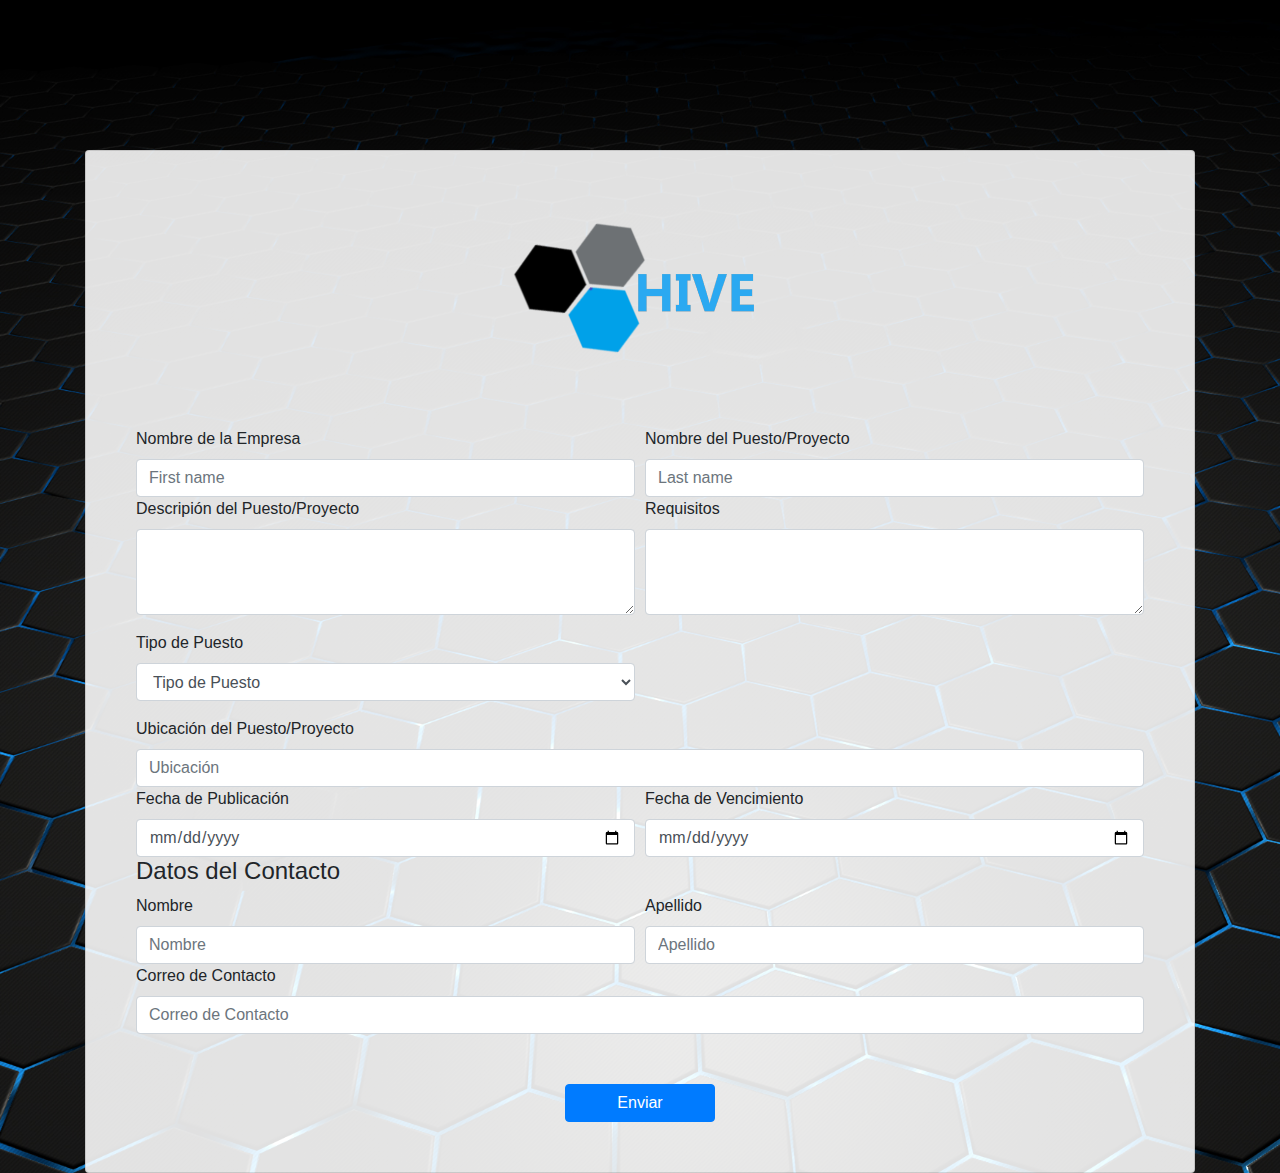
<file: views/formulario_oferta.html>
<!DOCTYPE html>
<html lang="en">

<head>
    <meta charset="UTF-8" />
    <meta name="viewport" content="width=device-width, initial-scale=1.0" />
    <link rel="stylesheet" href="https://stackpath.bootstrapcdn.com/bootstrap/4.4.1/css/bootstrap.min.css"
        integrity="sha384-Vkoo8x4CGsO3+Hhxv8T/Q5PaXtkKtu6ug5TOeNV6gBiFeWPGFN9MuhOf23Q9Ifjh" crossorigin="anonymous" />
    <link rel="stylesheet" href="../styles/formulario_oferta.css" />

    <title>Publicar oferta</title>
</head>

<body class="pagebg">
    <main class="container">
        <div class="card col-12">
            <a class="logo" href="../index.html"><img class="logo" src="../assets/png/hive.png" alt="hive"></a>
            <form action="https://formspree.io/mrgavlap" method="POST">
                <div class="form-row">
                    <div class="col-6">
                        <label for="">Nombre de la Empresa</label>
                        <input type="text" name="empresa" class="form-control" placeholder="First name">
                    </div>
                    <div class="col-6">
                        <label for="">Nombre del Puesto/Proyecto</label>
                        <input type="text" name="Puesto" class="form-control" placeholder="Last name">
                    </div>
                    <div class="form-group col-6">
                        <label for="exampleFormControlTextarea1">Descripión del Puesto/Proyecto</label>
                        <textarea class="form-control" name="descripción" id="exampleFormControlTextarea1" rows="3"></textarea>
                    </div>
                    <div class="form-group col-6">
                        <label for="exampleFormControlTextarea1">Requisitos</label>
                        <textarea class="form-control" name="requisitos" id="exampleFormControlTextarea1" rows="3"></textarea>
                    </div>
                    <div class="form-group col-6">
                        <label for="exampleFormControlSelect1">Tipo de Puesto</label>
                        <select class="form-control" name="tipo" id="exampleFormControlSelect1">
                            <option>Tipo de Puesto</option>
                            <option>Medio Tiempo</option>
                            <option>Tiempo Completo</option>
                            <option>Prácticas Profesionales</option>
                            <option>Proyecto</option>
                        </select>
                    </div>
                    <div class="col-12">
                        <label for="">Ubicación del Puesto/Proyecto</label>
                        <input type="text" class="form-control" name="ubicación" placeholder="Ubicación">
                    </div>
                    <div class="col-6">
                        <label for="">Fecha de Publicación</label>
                        <input type="date" class="form-control" name="fecha" placeholder="Fecha de Publicación">
                    </div>
                    <div class="col-6">
                        <label for="">Fecha de Vencimiento</label>
                        <input type="date" class="form-control" name="fecha" placeholder="Fecha de Vencimiento">
                    </div>
                    <div class="col-12">
                        <h4 class="contacto" name="contacto">Datos del Contacto</h2>
                    </div>
                    <div class="col-6">
                        <label for="">Nombre</label>
                        <input type="text" class="form-control" name="nombre" placeholder="Nombre">
                    </div>
                    <div class="col-6">
                        <label for="">Apellido</label>
                        <input type="text" class="form-control" name="apellido" placeholder="Apellido">
                    </div>
                    <div class="col-12">
                        <label for="">Correo de Contacto</label>
                        <input type="email" class="form-control" name="correo" placeholder="Correo de Contacto">
                    </div>    
                </div>
                <div class="boton">
                    <button type="submit" value="send" class="btn btn-primary">Enviar</button>
                </div>
            </form>
        </div>
    </main>
</body>

</html>
</file>
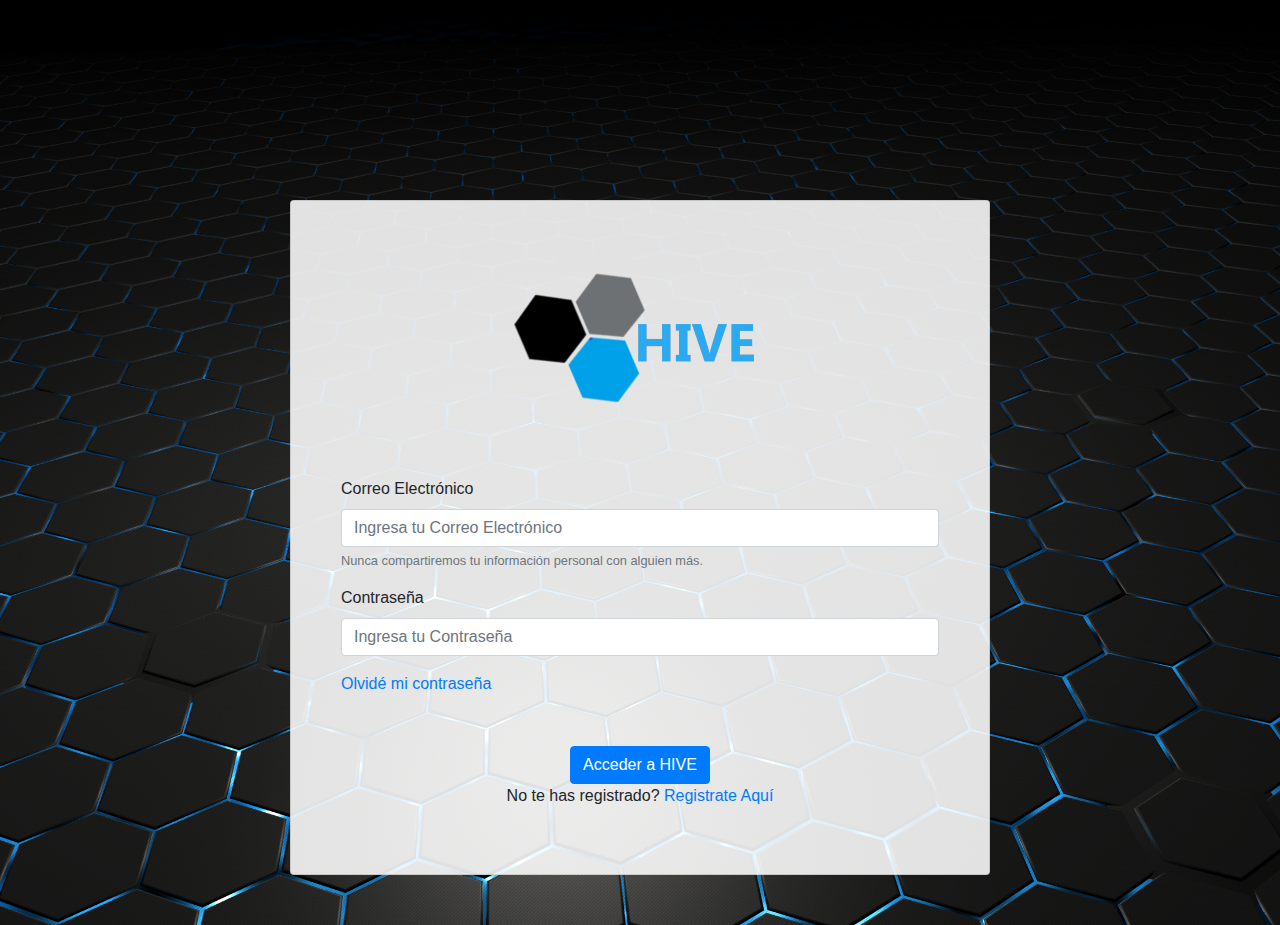
<file: views/login.html>
<!DOCTYPE html>
<html lang="en">

<head>
    <meta charset="UTF-8" />
    <meta name="viewport" content="width=device-width, initial-scale=1.0" />
    <link rel="stylesheet" href="https://stackpath.bootstrapcdn.com/bootstrap/4.4.1/css/bootstrap.min.css"
        integrity="sha384-Vkoo8x4CGsO3+Hhxv8T/Q5PaXtkKtu6ug5TOeNV6gBiFeWPGFN9MuhOf23Q9Ifjh" crossorigin="anonymous" />
    <link rel="stylesheet" href="../styles/login.css" />
    <title>Log In</title>
</head>

<body class="pagebg">
        <main class="container-fluid">
            <form class="form">
                <div class="card col-12">
                    <a class= "logo" href="../index.html"><img class="logo" src="../assets/png/hive.png" alt="hive"></a>
                    <div class="form-group">
                        <label for="exampleInputEmail1">Correo Electrónico</label>
                        <input type="email" class="form-control" id="exampleInputEmail1" aria-describedby="emailHelp"
                            placeholder="Ingresa tu Correo Electrónico">
                        <small id="emailHelp" class="form-text text-muted">Nunca compartiremos tu información personal con alguien más.</small>
                    </div>
                    <div class="form-group">
                        <label for="exampleInputPassword1">Contraseña</label>
                        <input type="password" class="form-control" id="exampleInputPassword1" placeholder="Ingresa tu Contraseña">
                    </div>
                    <div>
                        <a href="passwordrecovery.html">Olvidé mi contraseña</a>
                    </div>
                    <div class="textoli">
                    <button type="submit" class="btn btn-primary"><a href="perfil_usuario.html">Acceder a HIVE</a> </button>
                    </div>
                    <p class="registro">No te has registrado? <a href="signup.html">Registrate Aquí</a></p>
                </div>
            </form>
        </main>
</file>
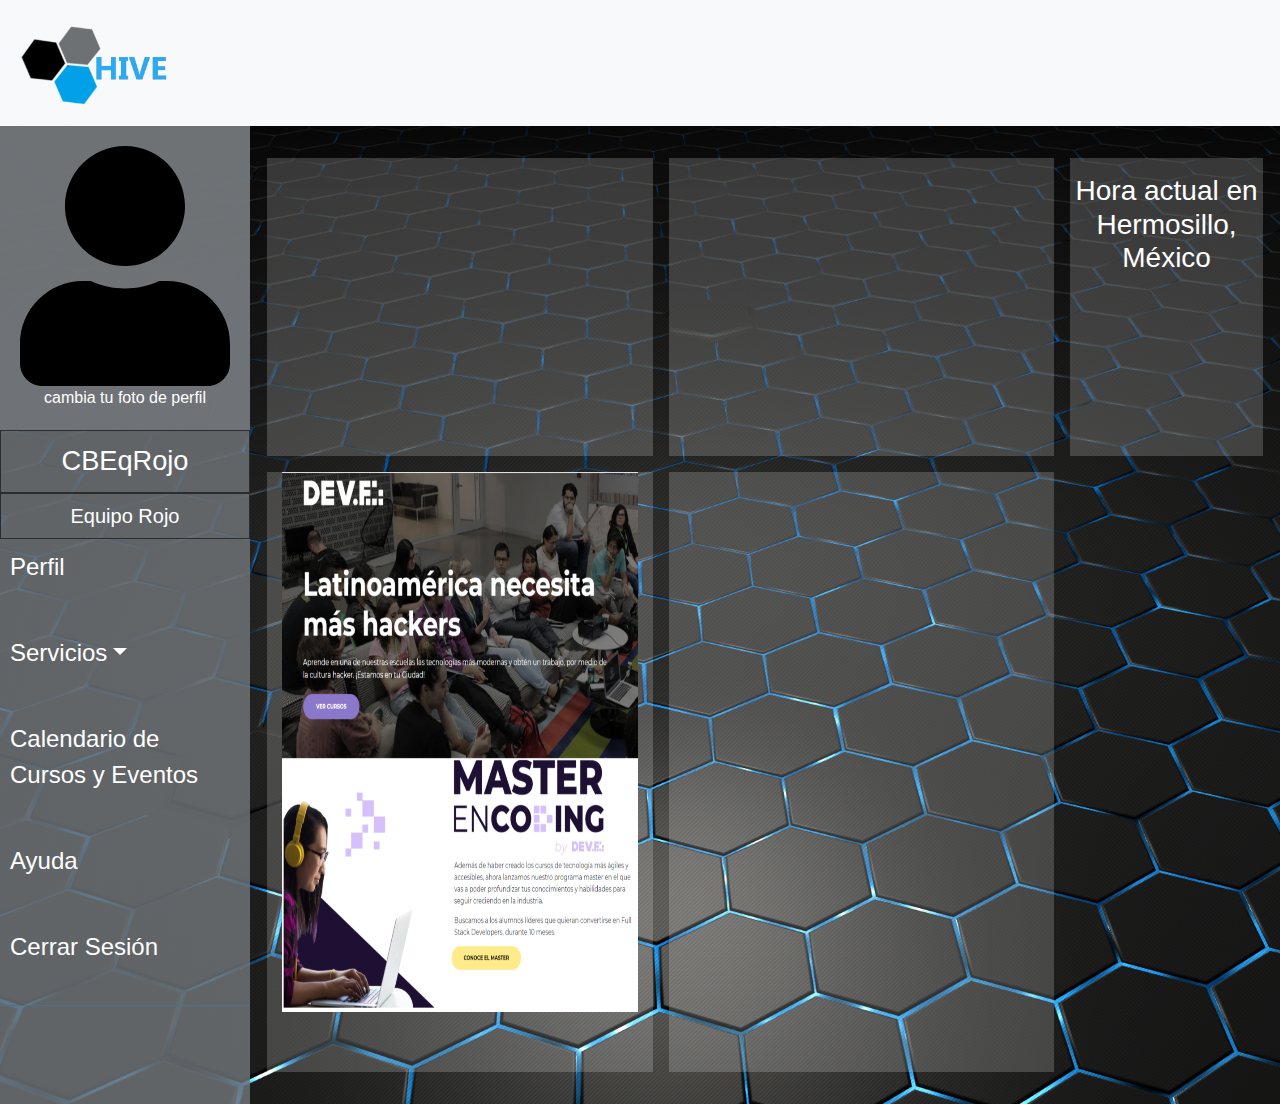
<file: views/perfil_usuario.html>
<!DOCTYPE html>
<html lang="en">

<head>
    <meta charset="UTF-8">
    <meta name="viewport" content="width=device-width, initial-scale=1.0">
    <link rel="stylesheet" href="https://stackpath.bootstrapcdn.com/bootstrap/4.4.1/css/bootstrap.min.css"
        integrity="sha384-Vkoo8x4CGsO3+Hhxv8T/Q5PaXtkKtu6ug5TOeNV6gBiFeWPGFN9MuhOf23Q9Ifjh" crossorigin="anonymous" />
    <link rel="stylesheet" href="../styles/perfil_usuario.css" />

    <title>Mi Perfil</title>
</head>

<body class="pagebg">
    <div>
        <header class="bg-light">
            <nav class="navbar navbar-expand-lg navbar-light bg-light">
                <a class="navbar-brand" href="#"><img class="img" src="../assets/png/hive.png" alt="" srcset=""></a>
            </nav>
        </header>

        <div class="mainpage">
            <aside id="sidebar">
                <div class="sidebar-header">
                    <img class="pi" src="../assets/icons/user-solid.svg" alt="" />
                    <a class="pitexto" href="">cambia tu foto de perfil</a>
                </div>

                <ul class="list-unstyled components">
                    <p class="usuario" id="objeto-usuario">Nombre de Usuario</p>
                    <h5 class="nombre" id="objeto-nombre">Nombre</h5>
                    <li>
                        <a class="listitems" href="#">Perfil</a>
                    </li>
                    <li class="active">
                        <a href="#homeSubmenu" data-toggle="collapse" aria-expanded="false"
                            class="dropdown-toggle">Servicios</a>
                        <ul class="collapse list-unstyled" id="homeSubmenu">
                            <li>
                                <a href="../views/referencias-freelancer.html">Directorio</a>
                            </li>
                            <li>
                                <a href="../views/referencias-empresa.html">Vacantes</a>
                            </li>
                        </ul>
                    </li>
                    <li>
                        <a class="listitems" href="">Calendario de Cursos y Eventos</a>
                    </li>
                    <li>
                        <a class="listitems" href="">Ayuda</a>
                    </li>
                    <li>
                        <a class="listitems" href="../views/login.html">Cerrar Sesión</a>
                    </li>
                </ul>

            </aside>
            <div class="row">
                <div class="container-fluid col-12">
                    <div class="news col-12"><iframe width="100%" height="100%"
                            src="https://embed.windy.com/embed2.html?lat=29.069&lon=-110.954&zoom=5&level=surface&overlay=wind&menu=&message=&marker=&calendar=&pressure=&type=map&location=coordinates&detail=&detailLat=29.069&detailLon=-110.954&metricWind=default&metricTemp=default&radarRange=-1"
                            frameborder="0"></iframe>
                    </div>
                    <div class="news col-12"><iframe width="100%" height="100%"
                            src="https://tech.economictimes.indiatimes.com/widget/technology" frameborder="0"></iframe>
                    </div>
                    <div class="col-12" style="text-align:center;padding:1em 0;">
                        <h3><a class="textcolor" style="text-decoration:none;"
                                href="https://www.zeitverschiebung.net/es/city/4004898"><span style="color:white;">Hora
                                    actual en</span><br />Hermosillo, México</a></h3> <iframe
                            src="https://www.zeitverschiebung.net/clock-widget-iframe-v2?language=es&size=medium&timezone=America%2FHermosillo"
                            width="100%" height="100%" frameborder="0" seamless></iframe>
                    </div>
                    <div class="col-12"><img width="100%" height="90%" src="../assets/png/cursosdevf.png"
                            alt="masterdevf"></div>
                    <div class="col-12"><iframe width="100%" height="100%"
                            src="https://tech.economictimes.indiatimes.com/widget/startups" frameborder="0"></iframe>
                    </div>
                    <iframe class="col-12" src="https://es.widgets.investing.com/top-cryptocurrencies?theme=lightTheme"
                        width="100%" height="600" frameborder="0" allowtransparency="true" marginwidth="0"
                        marginheight="0">
                    </iframe>
                </div>
            </div>
        </div>
    </div>
    <script src="../scripts/perfil_usuario.js"></script>
    <script src="https://code.jquery.com/jquery-3.4.1.slim.min.js"
        integrity="sha384-J6qa4849blE2+poT4WnyKhv5vZF5SrPo0iEjwBvKU7imGFAV0wwj1yYfoRSJoZ+n"
        crossorigin="anonymous"></script>
    <script src="https://cdn.jsdelivr.net/npm/popper.js@1.16.0/dist/umd/popper.min.js"
        integrity="sha384-Q6E9RHvbIyZFJoft+2mJbHaEWldlvI9IOYy5n3zV9zzTtmI3UksdQRVvoxMfooAo"
        crossorigin="anonymous"></script>
    <script src="https://stackpath.bootstrapcdn.com/bootstrap/4.4.1/js/bootstrap.min.js"
        integrity="sha384-wfSDF2E50Y2D1uUdj0O3uMBJnjuUD4Ih7YwaYd1iqfktj0Uod8GCExl3Og8ifwB6" crossorigin="anonymous">
        </script>

</body>

</html>
</file>
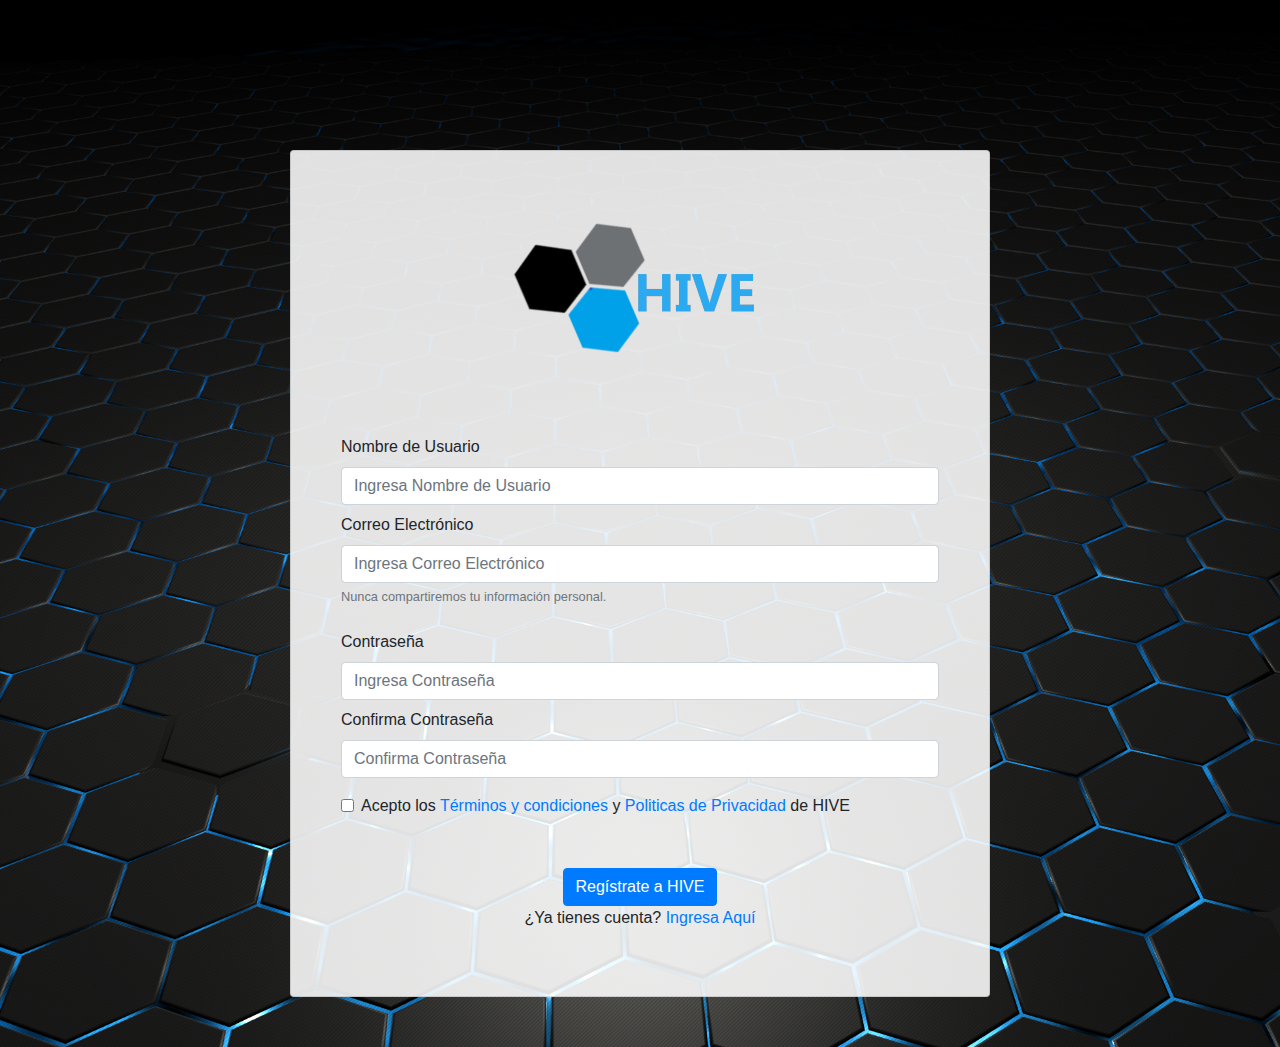
<file: views/signup.html>
<!DOCTYPE html>
<html lang="en">

<head>
    <meta charset="UTF-8" />
    <meta name="viewport" content="width=device-width, initial-scale=1.0" />
    <link rel="stylesheet" href="https://stackpath.bootstrapcdn.com/bootstrap/4.4.1/css/bootstrap.min.css"
        integrity="sha384-Vkoo8x4CGsO3+Hhxv8T/Q5PaXtkKtu6ug5TOeNV6gBiFeWPGFN9MuhOf23Q9Ifjh" crossorigin="anonymous" />
    <link rel="stylesheet" href="../styles/signup.css" />
    <title>Regístrate</title>
</head>

<body class="pagebg">
    <main class="container-fluid">
        <div class="card col-12">
            <a class="logo" href="../index.html"><img class="logo" src="../assets/png/hive.png" alt="hive"></a>
            <form>
                <div class="form-group">
                    <label class="label" for="username1">Nombre de Usuario</label>
                    <input type="text" name="name" class="form-control" id="username1" aria-describedby="usuario"
                        placeholder="Ingresa Nombre de Usuario">
                    <label class="label" name="email" for="exampleInputEmail1">Correo Electrónico</label>
                    <input type="email" class="form-control" id="exampleInputEmail1" aria-describedby="emailHelp"
                        placeholder="Ingresa Correo Electrónico">
                    <small id="emailHelp" class="form-text text-muted">Nunca compartiremos tu información
                        personal.</small>
                </div>
                <div class="form-group">
                    <label class="label" for="exampleInputPassword1">Contraseña</label>
                    <input type="password" class="form-control" id="exampleInputPassword1"
                        placeholder="Ingresa Contraseña">
                    <label class="label" for="exampleInputPassword1">Confirma Contraseña</label>
                    <input type="password" class="form-control" id="exampleInputPassword1"
                        placeholder="Confirma Contraseña">
                </div>
                <div class="form-check">
                    <input type="checkbox" class="form-check-input" id="exampleCheck1">
                    <label class="form-check-label" for="exampleCheck1">Acepto los <a href="useragreemnt.html">Términos
                            y condiciones</a> y <a href="privacypolicy.html">Politicas de Privacidad
                        </a>de HIVE</label>
                </div>
                <div class="textoli">
                    <button type="submit" value="send" class="btn btn-primary text-center">Regístrate a HIVE</button>
                    <p class="ingresa">¿Ya tienes cuenta? <a href="login.html">Ingresa Aquí</a></p>
                </div>
            </form>
        </div>
    </main>








</body>

</html>
</file>
<file: styles/formulario_oferta.css>
.pagebg {
    background-image: url(../assets/png/bg1.png);
    width: 100%;
    background-size: cover;
    
}

.container-fluid {
    padding: 50px;
    margin: auto;
    max-width: 800px; 
}

.logo {
    width: fit-content;
    align-self: center;
    margin-bottom: 30px;
    margin-left: 10px;
    margin-right: 10px;
}

.card {
    padding: 50px;
    background-color: rgba(255, 255, 255, 0.877);
    align-self: center;
    margin-top: 150px;
}

.btn {
    margin-top: 50px;
    width: 150px;
    
}

.col-12 {
    justify-content: center;
}

.boton {
    display: flex;
    justify-content: center;
}
</file>
<file: styles/login.css>
.pagebg {
    background-image: url(../assets/png/bg1.png);
    width: 100%;
    background-size: cover;
    
}

.container-fluid {
    padding: 50px;
    margin: auto;
    max-width: 800px; 
}

.form-group.form-control {
    padding: 50px;
}

.card {
    padding: 50px;
    background-color: rgba(255, 255, 255, 0.877);
    align-self: center;
    margin-top: 150px;
}

.label {
    margin-top: .5rem;
}

.btn {
    margin-top: 50px;   
}

.logo {
    width: fit-content;
    align-self: center;
    margin-bottom: 30px;
    margin-left: 10px;
    margin-right: 10px;
}

.registro {
   align-self: center;
}

.textoli a {
    color: white;
}

.textoli {
    align-self: center;
}
</file>
<file: styles/perfil_usuario.css>
.pagebg {
    background-image: url(../assets/png/bg1.png);
    width: 100%;
    background-size: cover; 
}

img {
    justify-self: right;
}

.navbar {
    background-color: rgba(255, 255, 255, 0.87);
    width: 100%;
}

.navbar img {
    height: 100px;
}

.pitexto {
    justify-self: center; 
}

#sidebar {
    min-width: 250px;
    max-width: 250px;
    min-height: 100vh;
}



a, a:hover, a:focus {
    color: inherit;
    text-decoration: none;
    transition: all 0.3s;
}

#sidebar .sidebar-header {
    padding: 20px;
    background: rgba(114,118,121, 0.815);
    text-align: center;
  
}

#sidebar {
    
    background: rgba(114,118,121, 0.815);
    color: #fff;
    transition: all 0.3s;
    
}

#sidebar ul.components {
    padding: 0px 0;
    border-bottom: 1px solid #47748b;
}

#sidebar ul p {
    color: #fff;
    padding: 10px;
    font-size: 1.7em;
    margin-bottom: 0;
}

#sidebar ul h5 {
    color: #fff;
    padding: 10px;
    margin-bottom: 0;
}

#sidebar ul li a {
    padding: 10px;
    font-size: 1.5em;
    display: block;
    padding-bottom: 40px;
    
}

#sidebar ul li a:hover {
    color: #7386D5;
    background: #fff;
}

.mainpage {
    display: flex;
    flex-direction: row;
}

.container-fluid {
    display: grid;
    grid-template-columns: 1fr 1fr .5fr;
    grid-gap: 1em;
    grid-auto-rows: minmax(auto, auto);
    padding: 2em;
}

.container-fluid div {
    background: rgb(238, 238, 238, 0.20);
    
}

.textcolor {
    color: white;
}

.usuario {
 text-align: center;
 border: 1px rgba(32, 32, 32, 0.815) solid;
 padding-top: 0;
}

.nombre {
    text-align: center;
    border: 1px rgba(32, 32, 32, 0.815) solid;
    padding-top: 0;
    
}
</file>
<file: styles/signup.css>
.pagebg {
    background-image: url(../assets/png/bg1.png);
    width: 100%;
    background-size: cover;
    
}

.container-fluid {
    padding: 50px;
    margin: auto;
    max-width: 800px; 
}

.form-group.form-control {
    padding: 50px;
}


.card {
    padding: 50px;
    background-color: rgba(255, 255, 255, 0.877);
    align-self: center;
    margin-top: 100px;
}

.label {
    margin-top: .5rem;
}

.btn {
    margin-top: 50px;
    align-items: center;
    text-align: center;   
}

.logo {
    width: fit-content;
    align-self: center;
    margin-bottom: 30px;
    margin-left: 10px;
    margin-right: 10px;
}

.ingresa {
   align-self: center;
}

.textoli {
    text-align: center;
}
</file>
